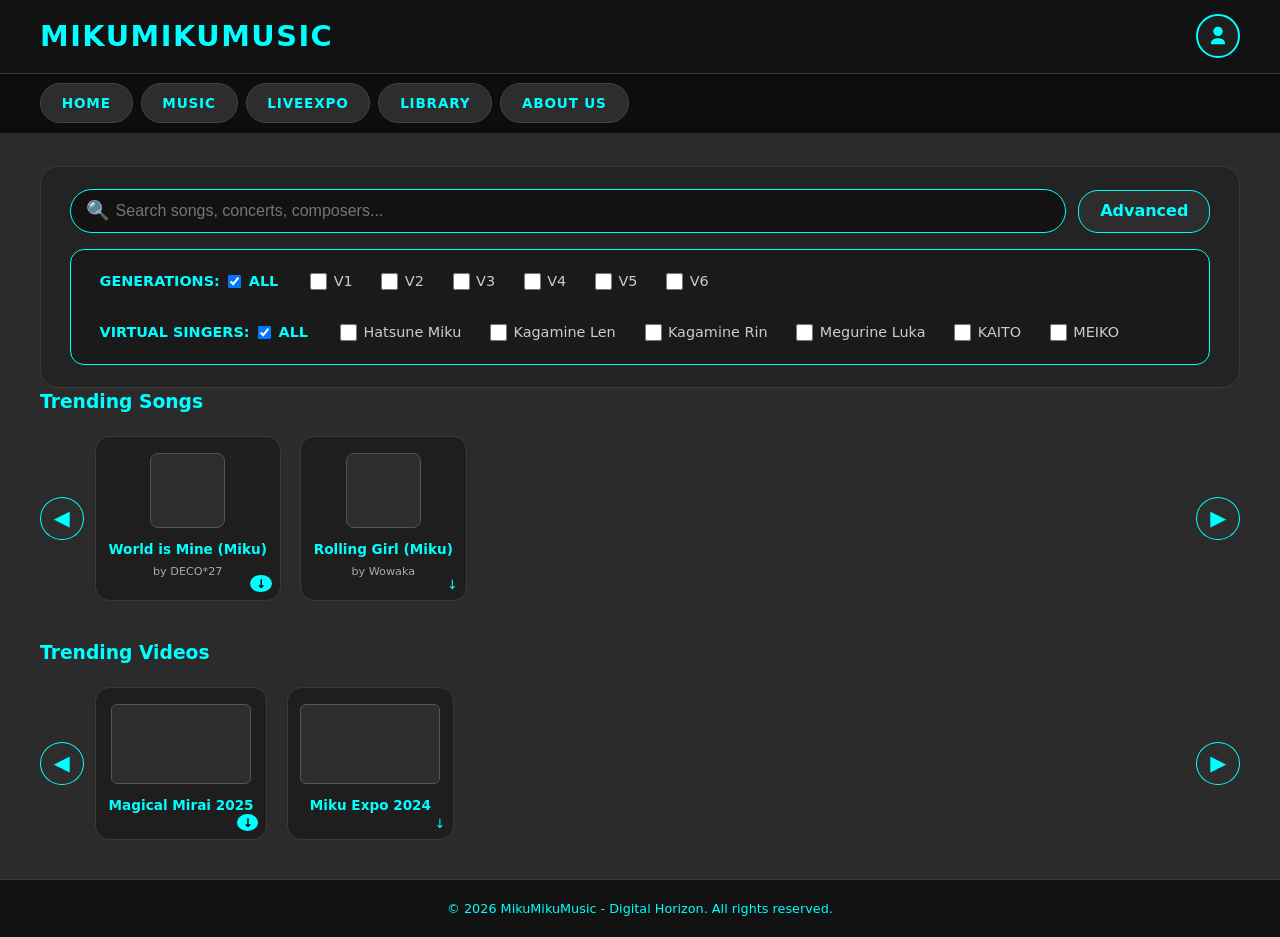
<file: ALLID_MASCARINA_FINALS/index.html>
<!DOCTYPE html>
<html lang="en">
<head>
  <meta charset="UTF-8">
  <meta name="viewport" content="width=device-width, initial-scale=1.0, user-scalable=yes">
  <title>MikuMikuMusic · Vocaloid digital archive</title>
  <link rel="stylesheet" href="styles.css">
</head>
<body>
<div class="website">
  <header class="header">
    <div class="logo-title"><h1>MikuMikuMusic</h1></div>
    <div class="profile-circle" id="profileCircle">
      <svg viewBox="0 0 24 24" width="24" height="24"><circle cx="12" cy="8" r="4" fill="#00ffff"/><path d="M12 14c-4 0-6 2-6 4v1h12v-1c0-2-2-4-6-4z" fill="#00ffff"/></svg>
      <div class="logged-in-dot" id="loggedInDot"></div>
      <div class="profile-dropdown" id="profileDropdown">
        <input type="text" placeholder="Username" id="usernameInput" value="MikuFan">
        <input type="password" placeholder="Password" id="passwordInput" value="••••••">
        <div class="auth-buttons" id="authButtons">
          <button id="loginBtn">Log In</button>
          <button id="signupBtn">Sign Up</button>
        </div>
        <button id="logoutBtn" class="logout-btn hidden">Log Out</button>
      </div>
    </div>
  </header>
  <div class="sub-header">
    <div class="nav-links">
      <div class="nav-item" data-view="home">Home</div>
      <div class="nav-item" data-view="music">Music</div>
      <div class="nav-item" data-view="liveexpo">LiveExpo</div>
      <div class="nav-item" data-view="library">Library</div>
      <div class="nav-item" data-view="about">About Us</div>
    </div>
  </div>

  <div class="main-content" id="mainContent">
    <!-- HOME VIEW -->
    <div id="homeView">
      <div class="search-section">
        <div class="search-bar">
          <span class="search-icon">&#128269;</span>
          <input type="text" placeholder="Search songs, concerts, composers...">
          <span class="advanced-toggle" id="advSearchToggle">Advanced</span>
        </div>
        <div class="advanced-panel" id="advancedPanel">
          <div class="adv-row">
            <div class="adv-label">Generations: <input type="checkbox" id="genAll" checked> All</div>
            <div class="adv-checkboxes" id="genCheckboxes">
              <label class="checkbox-row"><input type="checkbox" class="gen-cb" value="V1"> V1</label>
              <label class="checkbox-row"><input type="checkbox" class="gen-cb" value="V2"> V2</label>
              <label class="checkbox-row"><input type="checkbox" class="gen-cb" value="V3"> V3</label>
              <label class="checkbox-row"><input type="checkbox" class="gen-cb" value="V4"> V4</label>
              <label class="checkbox-row"><input type="checkbox" class="gen-cb" value="V5"> V5</label>
              <label class="checkbox-row"><input type="checkbox" class="gen-cb" value="V6"> V6</label>
            </div>
          </div>
          <div class="adv-row">
            <div class="adv-label">Virtual Singers: <input type="checkbox" id="singAll" checked> All</div>
            <div class="adv-checkboxes" id="singCheckboxes">
              <label class="checkbox-row"><input type="checkbox" class="sing-cb" value="Miku"> Hatsune Miku</label>
              <label class="checkbox-row"><input type="checkbox" class="sing-cb" value="Len"> Kagamine Len</label>
              <label class="checkbox-row"><input type="checkbox" class="sing-cb" value="Rin"> Kagamine Rin</label>
              <label class="checkbox-row"><input type="checkbox" class="sing-cb" value="Luka"> Megurine Luka</label>
              <label class="checkbox-row"><input type="checkbox" class="sing-cb" value="KAITO"> KAITO</label>
              <label class="checkbox-row"><input type="checkbox" class="sing-cb" value="MEIKO"> MEIKO</label>
            </div>
          </div>
        </div>
      </div>
      <div class="home-sections">
        <div class="trending-block">
          <h3>Trending Songs</h3>
          <div class="carousel-row"><span class="arrow-btn">&#9664;</span><div class="carousel-track">
            <div class="card"><div class="song-square"></div><div class="title">World is Mine (Miku)</div><div class="subtitle">by DECO*27</div><div class="download-icon"><span class="circle-download">&#8595;</span></div></div>
            <div class="card"><div class="song-square"></div><div class="title">Rolling Girl (Miku)</div><div class="subtitle">by Wowaka</div><div class="download-icon">&#8595;</div></div>
          </div><span class="arrow-btn">&#9654;</span></div>
        </div>
        <div class="trending-block">
          <h3>Trending Videos</h3>
          <div class="carousel-row"><span class="arrow-btn">&#9664;</span><div class="carousel-track">
            <div class="card"><div class="video-rect"></div><div class="title">Magical Mirai 2025</div><div class="download-icon"><span class="circle-download">&#8595;</span></div></div>
            <div class="card"><div class="video-rect"></div><div class="title">Miku Expo 2024</div><div class="download-icon">&#8595;</div></div>
          </div><span class="arrow-btn">&#9654;</span></div>
        </div>
      </div>
    </div>

    <!-- MUSIC VIEW -->
    <div id="musicView" class="hidden">
      <h2 style="color:#00ffff;">Music</h2>
      <div><div class="section-header"><h4 style="color:#00ffff;">Songs</h4></div>
        <div class="carousel-row"><span class="arrow-btn">&#9664;</span><div class="carousel-track">
          <div class="card"><div class="song-square"></div><div class="title">Teo (Miku)</div><div class="subtitle">by Omoi</div><div class="download-icon"><span class="circle-download">&#8595;</span></div></div>
          <div class="card"><div class="song-square"></div><div class="title">Ghost Rule (Miku)</div><div class="subtitle">by DECO*27</div><div class="download-icon">&#8595;</div></div>
        </div><span class="arrow-btn">&#9654;</span></div>
      </div>
      <div><div class="section-header"><h4 style="color:#00ffff;">Artists</h4></div>
        <div class="carousel-row"><span class="arrow-btn">&#9664;</span><div class="carousel-track">
          <div class="card"><div class="artist-circle"></div><div class="title">DECO*27</div></div>
          <div class="card"><div class="artist-circle"></div><div class="title">Wowaka</div></div>
        </div><span class="arrow-btn">&#9654;</span></div>
      </div>
      <div><div class="section-header"><h4 style="color:#00ffff;">Albums</h4></div>
        <div class="carousel-row"><span class="arrow-btn">&#9664;</span><div class="carousel-track">
          <div class="card"><div class="album-square"></div><div class="title">Miku Symphony</div></div>
        </div><span class="arrow-btn">&#9654;</span></div>
      </div>
    </div>

    <!-- LIVEEXPO VIEW -->
    <div id="liveexpoView" class="hidden">
      <h2 style="color:#00ffff;">LiveExpo · Concert Archive</h2>
      <div class="liveexpo-layout">
        <div class="liveexpo-main">
          <div class="video-grid">
            <div class="card" style="width:210px;"><div class="video-rect" style="width:100%; height:100px;"></div><div class="title">Magical Mirai 2025</div><div class="subtitle">August 2025</div><div class="download-icon"><span class="circle-download">&#8595;</span></div></div>
            <div class="card" style="width:210px;"><div class="video-rect" style="width:100%; height:100px;"></div><div class="title">Miku Expo 2024</div><div class="subtitle">October 2024</div><div class="download-icon">&#8595;</div></div>
          </div>
        </div>
        <div class="date-scrollbar">
          <div style="font-weight:700; margin-bottom:0.8rem;">Dates</div>
          <div class="date-item">January 2026</div><div class="date-item">December 2025</div><div class="date-item">November 2025</div><div class="date-item">October 2025</div><div class="date-item">August 2025</div>
        </div>
      </div>
    </div>

    <!-- LIBRARY VIEW -->
    <div id="libraryView" class="hidden">
      <h2 style="color:#00ffff; margin-bottom:0.5rem;">Library</h2>
      <div id="libraryLoggedOut" class="login-message">You need to log in to access library</div>
      <div id="libraryLoggedIn" class="hidden">
        <div class="lib-switch">
          <span class="lib-btn active" id="btnSongs">Songs</span>
          <span class="lib-btn" id="btnVideos">Videos</span>
        </div>
        <div id="songsLibraryPanel">
          <div class="library-split">
            <div class="playlist-col">
              <div style="display:flex; align-items:center; margin-bottom:0.8rem;">
                <span style="color:#00ffff; font-weight:700;">Playlists</span>
                <select style="margin-left:auto; background:#2d2d2d; color:#00ffff; border:1px solid #00ffff; padding:0.3rem; border-radius:6px;">
                  <option>Recent</option>
                  <option>Album</option>
                  <option>Date</option>
                </select>
                <span class="plus-icon">+</span>
              </div>
              <div class="playlist-item"><div class="playlist-square"></div><span>Favourites</span><span style="margin-left:auto; font-size:0.7rem; opacity:0.8;"></span></div>
              <div class="playlist-item"><div class="playlist-square"></div><span>Miku Emotional</span></div>
              <div style="margin-top:1.8rem; color:#00ffff; font-weight:700;">Following Artists</div>
              <div class="composer-row"><div class="composer-circle"></div><span>Wowaka</span><span class="follow-btn">Following</span></div>
              <div class="composer-row"><div class="composer-circle"></div><span>DECO*27</span><span class="follow-btn">Following</span></div>
              <div class="composer-row"><div class="composer-circle"></div><span>CircusP</span><span class="follow-btn">Following</span></div>
            </div>
          </div>
        </div>
        <!-- FIXED VIDEOS LIBRARY PANEL (only this section changed) -->
        <div id="videosLibraryPanel" class="hidden">
          <div class="library-split">
            <div class="playlist-col">
              <div style="display:flex; align-items:center; margin-bottom:1rem;">
                <span style="color:#00ffff; font-weight:700;">Video Playlists</span>
                <span class="plus-icon" style="margin-left:auto;">+</span>
              </div>
              <div class="video-list-item">
                <div class="video-list-thumb"></div>
                <div class="video-list-info">
                  <div class="video-list-title">Concert highlights</div>
                  <div class="video-list-meta">12 videos</div>
                </div>
                <div class="video-list-dl"><span class="circle-download">&#8595;</span></div>
              </div>
              <div class="video-list-item">
                <div class="video-list-thumb"></div>
                <div class="video-list-info">
                  <div class="video-list-title">Miku Expo edits</div>
                  <div class="video-list-meta">3 videos</div>
                </div>
                <div class="video-list-dl">&#8595;</div>
              </div>
              <div class="video-list-item">
                <div class="video-list-thumb"></div>
                <div class="video-list-info">
                  <div class="video-list-title">Snow Miku clips</div>
                  <div class="video-list-meta">7 videos</div>
                </div>
                <div class="video-list-dl"><span class="circle-download">&#8595;</span></div>
              </div>
            </div>
          </div>
        </div>
      </div>
    </div>

    <!-- ABOUT VIEW -->
    <div id="aboutView" class="hidden">
      <h2 style="color:#00ffff;">About Us</h2>
      <div class="about-text">
Digital Horizon

Digital Horizon is the leading platform for Vocaloid music discovery and community building. We connect fans, artists, and composers in the vibrant world of virtual singers.

Founded in 2025, we've grown to become the premier destination for Vocaloid enthusiasts worldwide, hosting millions of songs, concerts, and creative works.

Our Mission
To preserve, celebrate, and advance the art of Vocaloid music by providing the most comprehensive archive and the best tools for discovery, creation, and community engagement.

Contact Us
Email: contact@digitalhorizon.com
Address: 123 Virtual Street, Tokyo, Japan
Phone: +81-3-1234-5678
      </div>
    </div>
  </div>
  <div class="footer-static">© 2026 MikuMikuMusic - Digital Horizon. All rights reserved.</div>
</div>

<script src="script.js"></script>
</body>
</html>
</file>
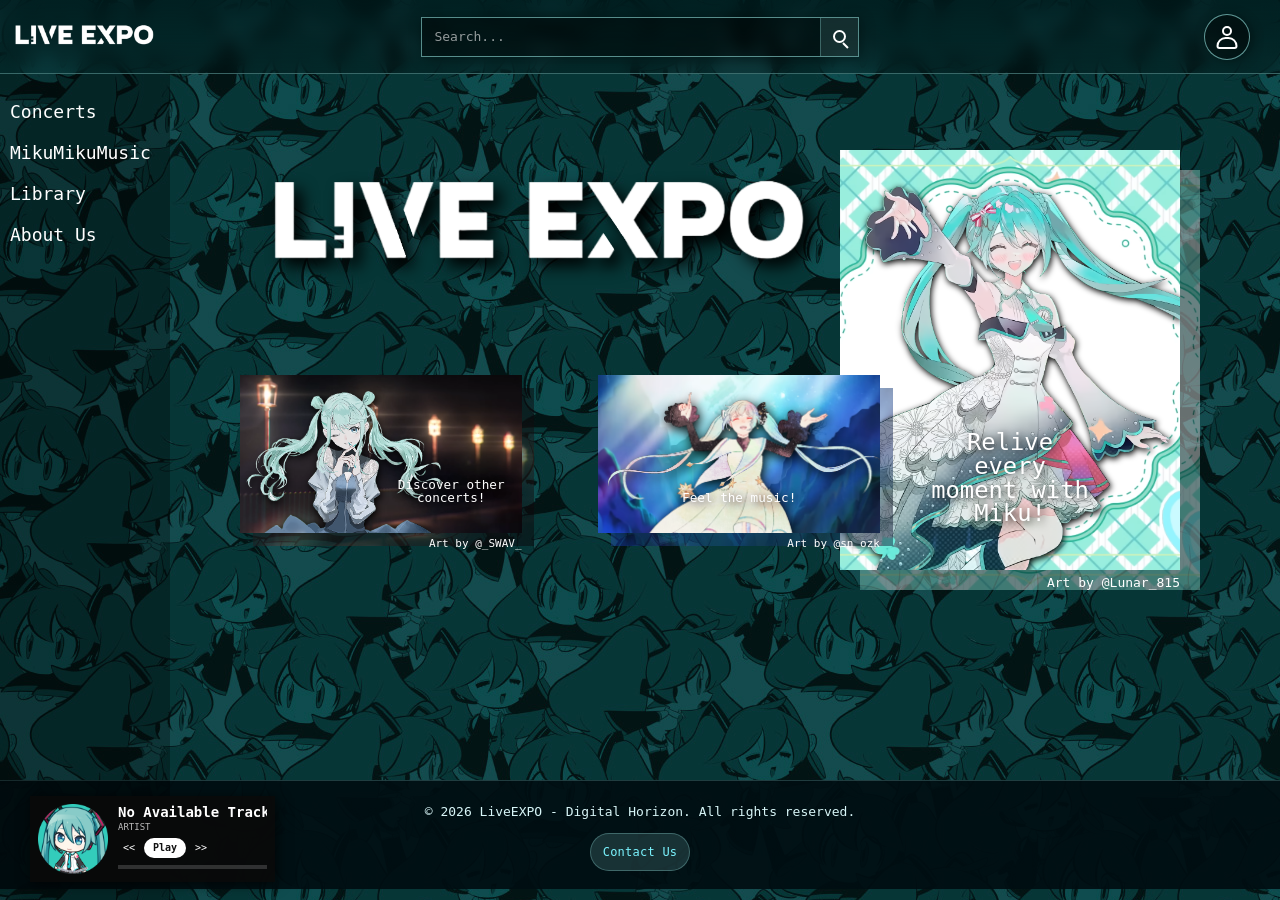
<file: WEBDEV111_FINALS/index.html>
<!DOCTYPE html>
<html>
<head>
	<meta charset="UTF-8">
	<meta name="viewport" content="width=device-width, initial-scale=1.0">
	<title> LIVE EXPO </title>
	<link rel="stylesheet" href="style.css">

</head>

<body style>
	<div class=sidebar>
		<ul class="sidebarlist">
			<li>
				<button type="button" onclick="openConcertsOverlay()">Concerts</button>
			</li>
			<li>
				<button type="button" onclick="openMikuOverlay()">MikuMikuMusic</button>
			</li>
			<li>
				<button type="button" onclick="openLibraryOverlay()">Library</button>
			</li>
			<li>
				<button type="button" onclick="openAboutOverlay()">About Us</button>
			</li>
			<li data-role-required="admin" hidden style="margin-top: 40px;">
				<button type="button" onclick="openAdminOverlay()">Admin Panel</button>
			</li>
			<li data-role-required="superadmin" hidden>
				<button type="button" onclick="openSuperAdminOverlay()">Super Admin Panel</button>
			</li>
		</ul>
	</div>

	<div class="miku-overlay" data-miku-overlay hidden>
		<div class="miku-panel" role="dialog" aria-modal="true" aria-labelledby="miku-overlay-title">
			<div class="miku-panel-header">
				<h2 id="miku-overlay-title">MikuMikuMusic!</h2>
				<button type="button" class="overlay-close" data-close-miku aria-label="Close MikuMikuMusic overlay">Close</button>
			</div>
			<div class="miku-content">
				<div class="auth-gate" data-auth-gate>
					<p>You need to be signed in to play songs.</p>
					<button type="button" onclick="document.querySelector('[data-profile-toggle]').click()">Sign In</button>
				</div>
				<div data-auth-content hidden>
				<div class="miku-music-row">
					<div class="miku-row-left">
						<div class="miku-row-title">Songs</div>
						<button type="button" class="miku-arrow" data-carousel="songs" data-direction="prev" aria-label="Previous songs">‹</button>
					</div>
					<div class="miku-card-list carousel" data-carousel="songs">
						<div class="miku-card" data-track-index="0">
							<div class="miku-card-cover teo-cover"></div>
							<div class="miku-card-title">Tabun (ft. Hatsune Miku)</div>
							<div class="miku-card-subtitle">by Ayase / YOASOBI</div>
						</div>
						<div class="miku-card" data-track-index="1">
							<div class="miku-card-cover ghost-rule-cover"></div>
							<div class="miku-card-title">Ghost Rule (ft. Hatsune Miku)</div>
							<div class="miku-card-subtitle">by DECO*27</div>
						</div>
						<div class="miku-card" data-track-index="2">
							<div class="miku-card-cover igaku-cover"></div>
							<div class="miku-card-title">Igaku (ft. Kasane Teto)</div>
							<div class="miku-card-subtitle">by Haraguchi Sasuke</div>
						</div>
						<div class="miku-card" data-track-index="3">
							<div class="miku-card-cover meltdown-cover"></div>
							<div class="miku-card-title">Roshin Yuukai (ft. Kagamine Rin)</div>
							<div class="miku-card-subtitle">by iroha(sasaki)</div>
						</div>
						<div class="miku-card" data-track-index="4">
							<div class="miku-card-cover king-cover"></div>
							<div class="miku-card-title">KING (ft. GUMI)</div>
							<div class="miku-card-subtitle">by Kanaria</div>
						</div>
						<div class="miku-card" data-track-index="5">
							<div class="miku-card-cover rolling-girl-cover"></div>
							<div class="miku-card-title">Rolling Girl (ft. Hatsune Miku)</div>
							<div class="miku-card-subtitle">by wowaka</div>
						</div>
					</div>
					<button type="button" class="miku-arrow" data-carousel="songs" data-direction="next" aria-label="Next songs">›</button>
				</div>
				<div class="miku-music-row">
					<div class="miku-row-left">
						<div class="miku-row-title">Artists</div>
						<button type="button" class="miku-arrow" data-carousel="artists" data-direction="prev" aria-label="Previous artists">‹</button>
					</div>
					<div class="miku-card-list miku-card-list-small carousel" data-carousel="artists">
						<div class="miku-card artist-card">
							<div class="miku-artist-circle deco27"></div>
							<div class="miku-card-title">DECO*27</div>
						</div>
						<div class="miku-card artist-card">
							<div class="miku-artist-circle wowaka"></div>
							<div class="miku-card-title">Wowaka</div>
						</div>
					</div>
					<button type="button" class="miku-arrow" data-carousel="artists" data-direction="next" aria-label="Next artists">›</button>
				</div>
				<div class="miku-music-row">
					<div class="miku-row-left">
						<div class="miku-row-title">Albums</div>
						<button type="button" class="miku-arrow" data-carousel="albums" data-direction="prev" aria-label="Previous albums">‹</button>
					</div>
					<div class="miku-card-list carousel" data-carousel="albums">
						<div class="miku-card album-card">
							<div class="miku-card-cover"></div>
							<div class="miku-card-title">Miku Symphony</div>
						</div>
					</div>
					<button type="button" class="miku-arrow" data-carousel="albums" data-direction="next" aria-label="Next albums">›</button>
				</div>
			</div>
			</div>
		</div>
	</div>

	<div class="miku-overlay" data-about-overlay hidden>
		<div class="miku-panel" role="dialog" aria-modal="true" aria-labelledby="about-overlay-title">
			<div class="miku-panel-header">
				<h2 id="about-overlay-title">About Us</h2>
				<button type="button" class="overlay-close" data-close-about aria-label="Close About Us overlay">Close</button>
			</div>
			<div class="miku-content">
				<h3>Digital Horizon</h3>
				<p>Digital Horizon is the leading platform for Vocaloid music discovery and community building. We connect fans, artists, and composers in the vibrant world of virtual singers.</p>
				<p>Founded in 2025, we've grown to become the premier destination for Vocaloid enthusiasts worldwide, hosting millions of songs, concerts, and creative works.</p>

				<h4>Our Mission</h4>
				<p>To preserve, celebrate, and advance the art of Vocaloid music by providing the most comprehensive archive and the best tools for discovery, creation, and community engagement.</p>

				<h4>Contact Us</h4>
				<p>Email: <a href="mailto:contact@digitalhorizon.com">contact@digitalhorizon.com</a></p>
				<p>Address: 123 Virtual Street, Tokyo, Japan</p>
				<p>Phone: +81-3-1234-5678</p>
			</div>
		</div>
	</div>

	<div class="miku-overlay" data-library-overlay hidden>
		<div class="miku-panel" role="dialog" aria-modal="true" aria-labelledby="library-overlay-title">
			<div class="miku-panel-header">
				<h2 id="library-overlay-title">Library</h2>
				<button type="button" class="overlay-close" data-close-library aria-label="Close Library overlay">Close</button>
			</div>
			<div class="miku-content">
				<div class="auth-gate" data-auth-gate>
					<p>You need to be signed in to see your library.</p>
					<button type="button" onclick="document.querySelector('[data-profile-toggle]').click()">Sign In</button>
				</div>
				<div data-auth-content hidden>
				<div class="miku-music-row">
					<div class="miku-row-left">
						<div class="miku-row-title">Song Playlists</div>
						<button type="button" class="miku-arrow" data-carousel="song-playlists" data-direction="prev" aria-label="Previous song playlists">‹</button>
					</div>
					<div class="miku-card-list carousel" data-carousel="song-playlists">
						<div class="miku-card"><div class="miku-card-cover" style="background:#2c2c2c;"></div><div class="miku-card-title">My Favorites</div><div class="miku-card-subtitle">Public</div></div>
					</div>
					<button type="button" class="miku-arrow" data-carousel="song-playlists" data-direction="next" aria-label="Next song playlists">›</button>
				</div>
				<div class="miku-music-row">
					<div class="miku-row-left">
						<div class="miku-row-title">Video Playlists</div>
						<button type="button" class="miku-arrow" data-carousel="video-playlists" data-direction="prev" aria-label="Previous video playlists">‹</button>
					</div>
					<div class="miku-card-list carousel" data-carousel="video-playlists">
						<div class="miku-card"><div class="miku-card-cover" style="background:#2c2c2c;"></div><div class="miku-card-title">Concert Clips</div><div class="miku-card-subtitle">Private</div></div>
					</div>
					<button type="button" class="miku-arrow" data-carousel="video-playlists" data-direction="next" aria-label="Next video playlists">›</button>
				</div>
				<div class="miku-music-row">
					<div class="miku-row-left">
						<div class="miku-row-title">Following Artists</div>
						<button type="button" class="miku-arrow" data-carousel="following-artists" data-direction="prev" aria-label="Previous artists">‹</button>
					</div>
					<div class="miku-card-list miku-card-list-small carousel" data-carousel="following-artists">
						<div class="miku-card artist-card"><div class="miku-artist-circle deco27"></div><div class="miku-card-title">DECO*27</div></div>
					</div>
					<button type="button" class="miku-arrow" data-carousel="following-artists" data-direction="next" aria-label="Next artists">›</button>
				</div>
			</div>
		</div>
		</div>
	</div>

	<div class="miku-overlay" data-concerts-overlay hidden>
		<div class="miku-panel" role="dialog" aria-modal="true" aria-labelledby="concerts-overlay-title">
			<div class="miku-panel-header">
				<h2 id="concerts-overlay-title">Concerts</h2>
				<button type="button" class="overlay-close" data-close-concerts aria-label="Close Concerts overlay">Close</button>
			</div>
			<div class="miku-content">
				<div class="auth-gate" data-auth-gate>
					<p>You need to be signed in to view concerts.</p>
					<button type="button" onclick="document.querySelector('[data-profile-toggle]').click()">Sign In</button>
				</div>
				<div data-auth-content hidden>
				<div class="miku-music-row">
					<div class="miku-row-left">
						<div class="miku-row-title">Recent Concerts</div>
						<button type="button" class="miku-arrow" data-carousel="recent-concerts" data-direction="prev" aria-label="Previous">‹</button>
					</div>
					<div class="miku-card-list carousel" data-carousel="recent-concerts">
						<div class="miku-card" onclick="playVideo('placeholder2.mp4')"><div class="miku-card-cover" style="background-image: url('placeholder_image2.png'); background-size: cover; background-position: center;"></div><div class="miku-card-title">Magical Mirai 2025</div><div class="miku-card-subtitle">Tokyo, Japan</div></div>
					</div>
					<button type="button" class="miku-arrow" data-carousel="recent-concerts" data-direction="next" aria-label="Next">›</button>
				</div>
				<div class="miku-music-row">
					<div class="miku-row-left">
						<div class="miku-row-title">World Tours</div>
						<button type="button" class="miku-arrow" data-carousel="world-tours" data-direction="prev" aria-label="Previous">‹</button>
					</div>
					<div class="miku-card-list carousel" data-carousel="world-tours">
						<div class="miku-card" onclick="playVideo('placeholder.mp4')"><div class="miku-card-cover" style="background-image: url('placeholder_image.png'); background-size: cover; background-position: center;"></div><div class="miku-card-title">Miku Expo 2024</div><div class="miku-card-subtitle">North America</div></div>
					</div>
					<button type="button" class="miku-arrow" data-carousel="world-tours" data-direction="next" aria-label="Next">›</button>
				</div>
				<div class="miku-music-row">
					<div class="miku-row-left">
						<div class="miku-row-title">Archive</div>
						<button type="button" class="miku-arrow" data-carousel="archive-concerts" data-direction="prev" aria-label="Previous">‹</button>
					</div>
					<div class="miku-card-list carousel" data-carousel="archive-concerts">
						<div class="miku-card" onclick="playVideo('placeholder.mp4')"><div class="miku-card-cover" style="background-image: url('placeholderimage.png'); background-size: cover; background-position: center;"></div><div class="miku-card-title">Mikupa 2011</div><div class="miku-card-subtitle">Sapporo</div></div>
					</div>
					<button type="button" class="miku-arrow" data-carousel="archive-concerts" data-direction="next" aria-label="Next">›</button>
				</div>
			</div>
		</div>
		</div>
	</div>

	
	<div class="miku-overlay" data-admin-overlay data-role-required="admin" hidden>
		<div class="miku-panel" role="dialog" aria-modal="true" aria-labelledby="admin-overlay-title">
			<div class="miku-panel-header">
				<h2 id="admin-overlay-title">Content Management</h2>
				<button type="button" class="overlay-close" data-close-admin aria-label="Close Admin overlay">Close</button>
			</div>
			<div class="miku-content">
				<ul>
					<li>Manage Songs / Albums / Artists / Videos</li>
					<li>Manage Playlists / Featured Content</li>
				</ul>
			</div>
		</div>
	</div>

	
	<div class="miku-overlay" data-superadmin-overlay data-role-required="superadmin" hidden>
		<div class="miku-panel" role="dialog" aria-modal="true" aria-labelledby="superadmin-overlay-title">
			<div class="miku-panel-header">
				<h2 id="superadmin-overlay-title">System Administration</h2>
				<button type="button" class="overlay-close" data-close-superadmin aria-label="Close Super Admin overlay">Close</button>
			</div>
			<div class="miku-content">
				<ul>
					<li>Add/Remove Admins</li>
					<li>Roles & Permissions</li>
					<li>Platform Config / Analytics / Audit Logs</li>
				</ul>
			</div>
		</div>
	</div>

	<div class="miku-overlay" data-video-overlay hidden>
		<div class="miku-panel" role="dialog" aria-modal="true" aria-labelledby="video-overlay-title">
			<div class="miku-panel-header">
				<h2 id="video-overlay-title">Concert Video</h2>
				<button type="button" class="overlay-close" data-close-video aria-label="Close video overlay">Close</button>
			</div>
			<div class="miku-content">
				<div class="auth-gate" data-auth-gate>
					<p>You need to be signed in to watch concert videos.</p>
					<button type="button" onclick="document.querySelector('[data-profile-toggle]').click()">Sign In</button>
				</div>
				<div data-auth-content hidden>
				<video id="concert-video" controls style="width: 100%; border-radius: 8px; aspect-ratio: 16/9; background: #000;"></video>
				</div>
			</div>
		</div>
	</div>

	<nav class="topbar" aria-label="Main navigation">
		<a class="topbar-logo" aria-label="LIVE EXPO home">
			<img class=logo src='liveexpowhite.png' alt="LIVE EXPO">
		</a>

		<form class="search-bar" role="search">
			<input type="search" name="search" placeholder="Search..." aria-label="Search">
			<button type="submit" aria-label="Search"><span class="search-icon" aria-hidden="true"></span></button>
		</form>

		<div class="profile-menu" data-profile-menu>
			<button type="button" class="profile-button" aria-label="Open profile menu" aria-expanded="false" data-profile-toggle>
				<span class="profile-icon" aria-hidden="true"></span>
			</button>
			<div class="profile-dropdown" hidden data-profile-dropdown>
				<div data-logged-out>
					<form class="auth-form" data-signup-form>
						<p>Sign up</p>
						<input type="text" name="signup-username" placeholder="Username" aria-label="Sign up username" autocomplete="username">
						<input type="password" name="signup-password" placeholder="Password" aria-label="Sign up password" autocomplete="new-password">
						<button type="submit">Sign up</button>
						<p class="auth-switch">Have an account? <button type="button" data-show-login>Sign in.</button></p>
					</form>
					<form class="auth-form" hidden data-login-form>
						<p>Sign in</p>
						<input type="text" name="login-username" placeholder="Username" aria-label="Log in username" autocomplete="username">
						<input type="password" name="login-password" placeholder="Password" aria-label="Log in password" autocomplete="current-password">
						<button type="submit">Sign in</button>
						<p class="auth-switch">Don't have an account? <button type="button" data-show-signup>Sign up.</button></p>
					</form>
					<div class="auth-modes">
    <button type="button" class="mode-btn" data-user-mode>User Mode</button>
    <button type="button" class="mode-btn" data-admin-mode>Admin Mode</button>
    <button type="button" class="mode-btn" data-root-mode>Super Admin Mode</button>
</div>

				</div>
				<div hidden data-logged-in>
					<p>Signed in as: <span id="display-role">Guest</span></p>
					<button type="button" data-logout>Log out</button>
				</div>
			</div>
		</div>
	</nav>
	
	
	<div class="expo">
		<img src="liveexpowhite.png" alt="LIVE EXPO">
	</div>

	<div class="feature-rectangles">
		<a class="fp fp-rectangle vbs-feature-card" href="javascript:void(0)" onclick="openConcertsOverlay()">
			<div class="bgback2">
				<img src='vbsmikubg.png'>
			</div>
			<div class="frame2">
				<div class="bginner2"> <img src='vbsmikubg.png'>
				</div>
				<div class="fpmiku2"> <img src='vbsmiku.png'> </div>
				<div class="fp_title2">
					<p>Discover other concerts!</p>
					<p></p>
				</div>
			</div>
			<div class="fpartist2">Art by @_SWAV_</div>
		</a>

		<a class="fp fp-rectangle mmj-feature-card" href="javascript:void(0)" onclick="openMikuOverlay()">
			<div class="bgback3">
				<img src='mmj2bg.png'>
			</div>
			<div class="frame3">
				<div class="bginner3"> <img src='mmj2bg.png'>
				</div>
				<div class="fpmiku3"> <img src='mmjmiku3.png'> </div>
				<div class="fp_title3">
					<p>Feel the music!</p>
					<p></p>
				</div>
			</div>
			<div class="fpartist3">Art by @sn_ozk</div>
		</a>
	</div>

	<a class="fp" href="javascript:void(0)" onclick="playVideo('placeholder2.mp4')">
	
		<div class="bgback">
			<img src='mmj.png'>
		</div>
	
		
		<div class="frame">
         <div class="bginner"> <img src='mmj.png'>
        </div>
		  <div class="fpmiku"> <img src='mmjmiku2.png'> </div>
		  
		  <div class="fp_title">
                    <p>Relive every moment with Miku!</p>
                    <p></p>
            </div>
		</div>
                <div class="fpartist">Art by @Lunar_815</div>
    </a>

	<div class="audio-player" data-player>
		<img class="audio-cover" src="mikk.png" alt="">
		<div class="audio-meta">
			<p class="audio-title"><span class="audio-title-text">No Available Tracks</span></p>
			<p class="audio-album">Artist</p>
			<div class="audio-controls">
				<button type="button" class="audio-button" aria-label="Previous track" data-prev>&lt;&lt;</button>
				<button type="button" class="audio-button audio-toggle" aria-label="Play track" data-toggle>Play</button>
				<button type="button" class="audio-button" aria-label="Next track" data-next>&gt;&gt;</button>
			</div>
			<div class="audio-progress" role="slider" aria-label="Song progress" aria-valuemin="0" aria-valuemax="100" aria-valuenow="0" data-seek>
				<div class="audio-progress-fill" data-progress></div>
			</div>
		</div>
		<audio data-audio=""></audio>
	</div>

	<footer class="site-footer">
		<p>© 2026 LiveEXPO - Digital Horizon. All rights reserved.</p>
		<small><a class="footer-button" href="mailto:contact@liveexpo.com">Contact Us</a></small>
	</footer>

	<script src="java.js"></script>
	
</body>
</html>
</file>
<file: ALLID_MASCARINA_FINALS/styles.css>
* {
      margin: 0;
      padding: 0;
      box-sizing: border-box;
    }
    body {
      background-color: #1a1a1a;
      font-family: 'Segoe UI', 'Inter', system-ui, -apple-system, sans-serif;
      color: #e0e0e0;
      line-height: 1.5;
      width: 100%;
      min-height: 100vh;
      display: flex;
      justify-content: center;
      align-items: flex-start;
    }
    .website {
      width: 100%;
      max-width: 1440px;
      background-color: #2b2b2b;
      box-shadow: 0 0 40px rgba(0,0,0,0.8);
      display: flex;
      flex-direction: column;
      min-height: 100vh;
    }
    .header {
      width: 100%;
      background-color: #121212;
      padding: 0.9rem 2.5rem;
      display: flex;
      align-items: center;
      justify-content: space-between;
      border-bottom: 1px solid #3a3a3a;
      flex-wrap: wrap;
      gap: 1rem;
    }
    .logo-title h1 {
      font-size: 1.8rem;
      font-weight: 700;
      letter-spacing: 1.5px;
      color: #00ffff;
      text-transform: uppercase;
    }
    .profile-circle {
      width: 44px;
      height: 44px;
      border-radius: 50%;
      background: #1e1e1e;
      border: 2px solid #00ffff;
      display: flex;
      align-items: center;
      justify-content: center;
      cursor: pointer;
      position: relative;
      overflow: visible;
      flex-shrink: 0;
      user-select: none;
    }
    .profile-circle svg {
      width: 28px;
      height: 28px;
      fill: #00ffff;
      pointer-events: none;
    }
    .logged-in-dot {
      position: absolute;
      bottom: 2px;
      right: 2px;
      width: 12px;
      height: 12px;
      background: #00ff88;
      border-radius: 50%;
      border: 2px solid #121212;
      display: none;
    }
    .profile-circle.logged-in .logged-in-dot {
      display: block;
    }
    .profile-dropdown {
      display: none;
      position: absolute;
      top: 52px;
      right: 0;
      background: #1e1e1e;
      border: 2px solid #00ffff;
      border-radius: 14px;
      padding: 1.2rem;
      width: 240px;
      z-index: 30;
      color: #00ffff;
      flex-direction: column;
      gap: 0.8rem;
      box-shadow: 0 8px 20px rgba(0,0,0,0.8);
    }
    .profile-dropdown.open {
      display: flex;
    }
    .profile-dropdown input {
      background: #2d2d2d;
      border: 1px solid #00ffff;
      color: #00ffff;
      padding: 0.5rem;
      border-radius: 6px;
      font-size: 0.9rem;
      width: 100%;
    }
    .auth-buttons {
      display: flex;
      gap: 0.5rem;
    }
    .auth-buttons button {
      flex: 1;
      background: #00ffff;
      color: #000;
      font-weight: bold;
      border: none;
      padding: 0.5rem;
      border-radius: 6px;
      cursor: pointer;
      font-size: 0.85rem;
      transition: 0.2s;
    }
    .auth-buttons button:hover {
      background: #00dddd;
    }
    .logout-btn {
      width: 100%;
      background: #444;
      color: #00ffff;
      border: 1px solid #00ffff;
      font-weight: bold;
      padding: 0.5rem;
      border-radius: 6px;
      cursor: pointer;
      font-size: 0.85rem;
      transition: 0.2s;
    }
    .logout-btn:hover {
      background: #555;
    }
    .sub-header {
      width: 100%;
      background-color: #0d0d0d;
      padding: 0.6rem 2.5rem;
      display: flex;
      align-items: center;
      border-bottom: 1px solid #2a2a2a;
    }
    .nav-links {
      display: flex;
      gap: 0.5rem;
      align-items: center;
      flex-wrap: wrap;
    }
    .nav-item {
      background-color: #2d2d2d;
      padding: 0.55rem 1.3rem;
      border-radius: 20px;
      color: #00ffff;
      font-weight: 600;
      font-size: 0.85rem;
      text-transform: uppercase;
      letter-spacing: 0.8px;
      border: 1px solid #444;
      cursor: pointer;
      transition: all 0.2s;
    }
    .nav-item:hover {
      background-color: #3a3a3a;
      border-color: #00ffff;
    }
    .main-content {
      padding: 2rem 2.5rem 2rem;
      display: flex;
      flex-direction: column;
      gap: 2.2rem;
      flex: 1;
    }
    .search-section {
      background: #232323;
      padding: 1.4rem 1.8rem;
      border-radius: 18px;
      border: 1px solid #3a3a3a;
    }
    .search-bar {
      display: flex;
      gap: 0.8rem;
      align-items: center;
      margin-bottom: 1rem;
      position: relative;
    }
    .search-icon {
      position: absolute;
      left: 1rem;
      top: 50%;
      transform: translateY(-50%);
      color: #00ffff;
      font-size: 1.2rem;
      pointer-events: none;
    }
    .search-bar input {
      flex: 1;
      background: #121212;
      border: 1px solid #00ffff;
      padding: 0.75rem 1.2rem 0.75rem 2.8rem;
      border-radius: 30px;
      color: #00ffff;
      font-size: 1rem;
    }
    .advanced-toggle {
      background: #2d2d2d;
      border: 1px solid #00ffff;
      color: #00ffff;
      padding: 0.55rem 1.3rem;
      border-radius: 20px;
      font-weight: 600;
      cursor: pointer;
    }
    .advanced-panel {
      margin-top: 0.8rem;
      background: #1a1a1a;
      border-radius: 14px;
      padding: 1.3rem 1.8rem;
      border: 1px solid #00ffff;
      display: flex;
      flex-direction: column;
      gap: 1.8rem;
    }
    .adv-row {
      display: flex;
      align-items: flex-start;
      gap: 2rem;
      flex-wrap: wrap;
    }
    .adv-label {
      color: #00ffff;
      font-weight: 700;
      font-size: 0.9rem;
      text-transform: uppercase;
      white-space: nowrap;
      display: flex;
      align-items: center;
      gap: 0.5rem;
      min-width: 140px;
    }
    .adv-checkboxes {
      display: flex;
      flex-wrap: wrap;
      gap: 0.8rem 1.8rem;
      align-items: center;
    }
    .checkbox-row {
      display: flex;
      align-items: center;
      gap: 0.4rem;
      color: #cccccc;
      font-size: 0.9rem;
    }
    .checkbox-row input[type="checkbox"] {
      accent-color: #00ffff;
      width: 17px;
      height: 17px;
      cursor: pointer;
    }
    .home-sections {
      display: flex;
      flex-direction: column;
      gap: 2rem;
    }
    .trending-block h3 {
      color: #00ffff;
      margin-bottom: 0.8rem;
      font-weight: 600;
    }
    .carousel-row {
      display: flex;
      align-items: center;
      gap: 0.5rem;
    }
    .carousel-track {
      display: flex;
      gap: 1.2rem;
      overflow-x: auto;
      padding: 0.4rem 0.2rem;
      flex: 1;
      scrollbar-width: thin;
      scrollbar-color: #00ffff #2d2d2d;
    }
    .carousel-track::-webkit-scrollbar {
      height: 5px;
    }
    .carousel-track::-webkit-scrollbar-thumb {
      background: #00ffff;
      border-radius: 10px;
    }
    .card {
      min-width: 160px;
      background: #1e1e1e;
      border-radius: 14px;
      padding: 1rem 0.8rem 1.2rem;
      border: 1px solid #3a3a3a;
      text-align: center;
      color: #00ffff;
      position: relative;
      transition: 0.2s;
    }
    .card:hover {
      border-color: #00ffff;
      background: #252525;
    }
    .song-square, .artist-circle, .album-square, .video-rect {
      background: #2d2d2d;
      margin: 0 auto 0.7rem;
      border: 1px solid #555;
    }
    .song-square { width: 75px; height: 75px; border-radius: 8px; }
    .album-square { width: 75px; height: 75px; border-radius: 8px; }
    .artist-circle { width: 75px; height: 75px; border-radius: 50%; border: 2px solid #00ffff; }
    .video-rect { width: 140px; height: 80px; border-radius: 6px; }
    .title {
      font-weight: 600;
      font-size: 0.85rem;
      white-space: nowrap;
      overflow: hidden;
      text-overflow: ellipsis;
      margin-bottom: 0.3rem;
    }
    .subtitle {
      font-size: 0.7rem;
      color: #aaaaaa;
    }
    .download-icon {
      position: absolute;
      bottom: 8px;
      right: 8px;
      font-size: 0.8rem;
      color: #00ffff;
      line-height: 1;
    }
    .circle-download {
      background: #00ffff;
      color: #000;
      border-radius: 50%;
      padding: 0.15rem 0.35rem;
      font-weight: bold;
      display: inline-block;
      font-size: 0.75rem;
    }
    .arrow-btn {
      background: #2d2d2d;
      border: 1px solid #00ffff;
      color: #00ffff;
      font-size: 1.3rem;
      padding: 0.3rem 0.8rem;
      border-radius: 50%;
      cursor: pointer;
      font-weight: bold;
      transition: 0.2s;
    }
    .arrow-btn:hover { background: #00ffff; color: #000; }
    .section-header {
      display: flex;
      align-items: baseline;
      justify-content: space-between;
      margin: 1.2rem 0 0.6rem;
    }
    .liveexpo-layout { display: flex; gap: 1.5rem; }
    .liveexpo-main { flex: 1; }
    .date-scrollbar {
      width: 180px;
      background: #1e1e1e;
      border-left: 2px solid #00ffff;
      padding: 1.2rem 0.8rem;
      position: sticky;
      top: 20px;
      align-self: flex-start;
      border-radius: 14px;
      color: #00ffff;
      height: fit-content;
    }
    .date-item {
      padding: 0.5rem 0.4rem;
      border-bottom: 1px solid #2d2d2d;
      font-size: 0.85rem;
      cursor: pointer;
    }
    .date-item:hover { color: #fff; background: #2d2d2d; border-radius: 6px; }
    .video-grid { display: flex; flex-wrap: wrap; gap: 1.2rem; }
    .lib-switch { display: flex; gap: 1rem; margin-bottom: 1.5rem; }
    .lib-btn {
      background: #2d2d2d;
      border: 1px solid #00ffff;
      color: #00ffff;
      padding: 0.6rem 2.2rem;
      border-radius: 25px;
      font-weight: 700;
      cursor: pointer;
    }
    .lib-btn.active { background: #00ffff; color: #000; }
    .library-split { display: flex; gap: 2rem; margin-top: 0.3rem; }
    .playlist-col {
      flex: 1;
      background: #1e1e1e;
      border-radius: 16px;
      padding: 1.3rem;
      border: 1px solid #333;
    }
    .playlist-item {
      display: flex;
      align-items: center;
      gap: 0.7rem;
      background: #252525;
      padding: 0.6rem 0.8rem;
      border-radius: 10px;
      margin-bottom: 0.5rem;
    }
    .playlist-square {
      width: 32px;
      height: 32px;
      background: #2d2d2d;
      border: 1px solid #00ffff;
      border-radius: 4px;
      flex-shrink: 0;
    }
    .composer-row {
      display: flex;
      align-items: center;
      gap: 0.7rem;
      margin: 0.6rem 0;
      background: #252525;
      padding: 0.5rem 0.8rem;
      border-radius: 12px;
    }
    .composer-circle {
      width: 38px;
      height: 38px;
      border-radius: 50%;
      background: #2d2d2d;
      border: 2px solid #00ffff;
    }
    .follow-btn {
      margin-left: auto;
      background: #2d2d2d;
      border: 1px solid #00ffff;
      color: #00ffff;
      padding: 0.3rem 1rem;
      border-radius: 20px;
      font-size: 0.75rem;
      font-weight: 600;
    }
    .plus-icon {
      font-size: 1.6rem;
      background: #2d2d2d;
      border-radius: 50%;
      width: 34px;
      height: 34px;
      display: flex;
      align-items: center;
      justify-content: center;
      border: 1px solid #00ffff;
      color: #00ffff;
      cursor: pointer;
      margin-left: 0.5rem;
    }
    /* Video list items in library – neat YouTube-style */
    .video-list-item {
      display: flex;
      align-items: center;
      gap: 0.9rem;
      background: #252525;
      padding: 0.7rem 0.9rem;
      border-radius: 10px;
      margin-bottom: 0.6rem;
    }
    .video-list-thumb {
      width: 80px;
      height: 50px;
      background: #2d2d2d;
      border: 1px solid #555;
      border-radius: 4px;
      flex-shrink: 0;
    }
    .video-list-info {
      flex: 1;
      min-width: 0;
    }
    .video-list-title {
      font-weight: 600;
      color: #00ffff;
      font-size: 0.9rem;
    }
    .video-list-meta {
      font-size: 0.75rem;
      color: #aaaaaa;
    }
    .video-list-dl {
      margin-left: auto;
      font-size: 1rem;
      color: #00ffff;
    }
    .footer-static {
      margin-top: auto;
      text-align: center;
      padding: 1.2rem;
      color: #00ffff;
      border-top: 1px solid #3a3a3a;
      font-size: 0.8rem;
      background: #121212;
    }
    .hidden { display: none !important; }
    .login-message {
      color: #00ffff;
      background: #1e1e1e;
      padding: 2rem;
      text-align: center;
      border-radius: 14px;
    }
    .about-text {
      background: #1e1e1e;
      padding: 1.5rem;
      border-radius: 16px;
      color: #00ffff;
      border: 1px solid #333;
      white-space: pre-line;
      line-height: 1.6;
    }
</file>
<file: WEBDEV111_FINALS/style.css>
.sidebar {
    position: fixed;
    width: clamp(120px, 15vw, 170px);
    height: calc(100% - 74px);
    left: 0;
    top: 74px;
    bottom: 0;
    background: rgba(000, 000, 000, 0.3);
    z-index: 5;
}
.sidebarlist {
    margin-top: 20px;
	
}

ul {
	padding: 0;
    margin: 0;
}

.sidebarlist li {
    margin: 5px;
    text-align: left;
	font-family:monospace;
	font-size: clamp(13px, 1.6vw, 18px);
	opacity: 1;
}
.sidebarlist button {
	background: transparent;
	border: none;
	padding: 0;
	width: 100%;
	text-align: left;
	text-decoration: none;
	color: white;
	font-family: monospace;
	font-size: clamp(13px, 1.6vw, 18px);
	cursor: pointer;
	transition: font-size 0.3s ease-in-out, color 0.3s ease-in-out;
	margin-left: 5px;
}
.sidebarlist button:hover {
	font-size: clamp(14px, 1.8vw, 20px);
	color: #31e6f0;
}

.topbar {
	position: fixed;
	top: 0;
	left: 0;
	right: 0;
	z-index: 25;
	display: flex;
	align-items: center;
	justify-content: center;
	min-height: 74px;
	padding: 14px 30px;
	border-bottom: 1px solid rgba(134, 206, 203, 0.42);
	background: linear-gradient(180deg, rgba(0, 24, 26, 0.72), rgba(0, 16, 18, 0.34));
	backdrop-filter: blur(8px);
	box-sizing: border-box;
	font-family: monospace;
}

.topbar-logo {
	position: absolute;
	left: 14px;
	top: 50%;
	display: flex;
	align-items: center;
	transform: translateY(-50%);
}

.search-bar {
	display: grid;
	grid-template-columns: minmax(0, 1fr) 38px;
	align-items: center;
	height: 38px;
	width: min(34vw, 560px);
	min-width: 280px;
	border: 1px solid rgba(134, 206, 203, 0.65);
	background: rgba(0, 0, 0, 0.42);
	box-shadow: 2px 2px 12px rgba(0, 0, 0, 0.35);
}

.search-bar input {
	width: 100%;
	min-width: 0;
	height: 100%;
	padding: 0 12px;
	border: 0;
	outline: 0;
	background: transparent;
	color: white;
	font-family: monospace;
	font-size: 13px;
}

.search-bar input::placeholder {
	color: rgba(255, 255, 255, 0.58);
}

.search-bar button {
	position: relative;
	display: grid;
	place-items: center;
	width: 38px;
	height: 38px;
	border: 0;
	border-left: 1px solid rgba(134, 206, 203, 0.35);
	background: rgba(134, 206, 203, 0.14);
	cursor: pointer;
}

.search-bar button:hover {
	background: rgba(134, 206, 203, 0.28);
}

.search-icon {
	position: relative;
	width: 13px;
	height: 13px;
	border: 2px solid white;
	border-radius: 50%;
	box-sizing: border-box;
}

.search-icon::after {
	content: "";
	position: absolute;
	width: 7px;
	height: 2px;
	right: -6px;
	bottom: -3px;
	background: white;
	transform: rotate(45deg);
	transform-origin: left center;
}

.profile-menu {
	position: absolute;
	right: 30px;
	top: 50%;
	transform: translateY(-50%);
}

.profile-button {
	position: relative;
	display: grid;
	place-items: center;
	width: 46px;
	height: 46px;
	border: 1px solid rgba(134, 206, 203, 0.72);
	border-radius: 50%;
	background: rgba(0, 0, 0, 0.42);
	box-shadow: 2px 2px 12px rgba(0, 0, 0, 0.35);
	cursor: pointer;
}

.profile-button:hover {
	background: rgba(134, 206, 203, 0.18);
}

.profile-icon {
	position: relative;
	width: 24px;
	height: 24px;
}

.profile-icon::before,
.profile-icon::after {
	content: "";
	position: absolute;
	left: 50%;
	transform: translateX(-50%);
	border: 2px solid white;
	box-sizing: border-box;
}

.profile-icon::before {
	top: 1px;
	width: 10px;
	height: 10px;
	border-radius: 50%;
}

.profile-icon::after {
	bottom: 0;
	width: 21px;
	height: 12px;
	border-radius: 12px 12px 4px 4px;
}

.profile-dropdown {
	position: absolute;
	top: calc(100% + 10px);
	right: 0;
	min-width: 210px;
	padding: 8px;
	border: 1px solid rgba(134, 206, 203, 0.55);
	background: rgba(7, 14, 16, 0.94);
	box-shadow: 2px 2px 16px rgba(0, 0, 0, 0.55);
}

.profile-dropdown a,
.profile-dropdown button,
.profile-dropdown p {
	display: block;
	width: 100%;
	margin: 0;
	padding: 8px 10px;
	border: 0;
	background: transparent;
	box-sizing: border-box;
	color: white;
	font-family: monospace;
	font-size: 13px;
	line-height: 1.2;
	text-align: left;
	text-decoration: none;
}

.auth-form {
	padding: 4px 0 8px;
}

.auth-form p {
	padding-bottom: 5px;
	color: #86cecb;
	font-weight: 700;
	text-transform: uppercase;
}

.auth-form input {
	display: block;
	width: calc(100% - 20px);
	height: 30px;
	margin: 0 10px 6px;
	padding: 0 8px;
	border: 1px solid rgba(134, 206, 203, 0.36);
	outline: 0;
	background: rgba(255, 255, 255, 0.08);
	box-sizing: border-box;
	color: white;
	font-family: monospace;
	font-size: 12px;
}

.auth-form input::placeholder {
	color: rgba(255, 255, 255, 0.58);
}

.auth-form input:focus {
	border-color: #86cecb;
	background: rgba(134, 206, 203, 0.12);
}

.site-footer {
	padding: 18px 24px;
	margin-top: 180px;
	background: rgba(0, 14, 18, 0.92);
	border-top: 1px solid rgba(134, 206, 203, 0.24);
	color: #d8f6f8;
	font-family: monospace;
	font-size: 13px;
	text-align: center;
}

.site-footer p {
	margin: 0;
}

.site-footer small {
	display: block;
	margin-top: 8px;
	color: rgba(255, 255, 255, 0.72);
}

.footer-button {
	display: inline-flex;
	align-items: center;
	justify-content: center;
	padding: 6px 12px;
	border-radius: 999px;
	background: rgba(134, 206, 203, 0.18);
	color: #7bf4ff;
	text-decoration: none;
	font-size: 12px;
	letter-spacing: 0.02em;
	border: 1px solid rgba(134, 206, 203, 0.35);
}

.footer-button:hover {
	background: rgba(134, 206, 203, 0.28);
}

.miku-overlay {
	display: none;
	position: fixed;
	inset: 0;
	background: rgba(0, 6, 10, 0.82);
	backdrop-filter: blur(10px);
	z-index: 60;
	padding: clamp(12px, 2vw, 30px);
	overflow-y: auto;
	align-items: flex-start;
	justify-content: center;
}

.miku-overlay.active {
	display: flex;
}

.miku-panel {
	width: min(980px, 98vw);
	max-height: calc(100vh - 40px);
	background: rgba(2, 14, 20, 0.98);
	border: 1px solid rgba(134, 206, 203, 0.22);
	box-shadow: 0 24px 70px rgba(0, 0, 0, 0.45);
	border-radius: 22px;
	padding: 14px;
	color: #e8fbff;
	overflow-y: auto;
	scrollbar-color: rgba(134, 206, 203, 0.65) rgba(255, 255, 255, 0.08);
}

.miku-panel::-webkit-scrollbar {
	width: 10px;
}

.miku-panel::-webkit-scrollbar-track {
	background: rgba(255, 255, 255, 0.08);
	border-radius: 999px;
}

.miku-panel::-webkit-scrollbar-thumb {
	background: rgba(134, 206, 203, 0.65);
	border-radius: 999px;
}

.miku-panel-header {
	display: flex;
	justify-content: space-between;
	align-items: center;
	gap: 14px;
	flex-wrap: wrap;
}

.miku-panel h2 {
	margin: 0;
	font-family: monospace;
	font-size: clamp(24px, 2.5vw, 34px);
	color: #7bf4ff;
}

.overlay-close {
	border: 1px solid rgba(134, 206, 203, 0.45);
	background: transparent;
	color: #7bf4ff;
	padding: 10px 18px;
	border-radius: 999px;
	cursor: pointer;
	font-family: monospace;
}

.overlay-close:hover {
	background: rgba(134, 206, 203, 0.16);
}

.miku-content {
	display: grid;
	gap: 10px;
	margin-top: 14px;
	overflow-y: visible;
	padding-right: 0;
}

.miku-music-row {
	display: grid;
	grid-template-columns: auto minmax(0, 1fr) auto;
	align-items: center;
	gap: 10px;
	padding: 8px 0;
	border-bottom: 1px solid rgba(134, 206, 203, 0.16);
	min-width: 0;
}

.miku-row-left {
	display: flex;
	align-items: center;
	gap: 10px;
	white-space: nowrap;
}

.miku-row-title {
	font-family: monospace;
	font-size: 15px;
	font-weight: 700;
	color: #7bf4ff;
	text-transform: uppercase;
	letter-spacing: 0.08em;
	white-space: nowrap;
}

.miku-row-title {
	font-family: monospace;
	font-size: 15px;
	font-weight: 700;
	color: #7bf4ff;
	text-transform: uppercase;
	letter-spacing: 0.08em;
}

.miku-card-list {
	display: flex;
	align-items: flex-start;
	gap: 12px;
	flex-wrap: wrap;
	justify-content: flex-start;
	flex: 1 1 0;
	min-width: 0;
}

.miku-card-list.carousel {
	overflow-x: auto;
	scroll-snap-type: x mandatory;
	-webkit-overflow-scrolling: touch;
	flex-wrap: nowrap;
	padding-bottom: 6px;
	padding-left: 4px;
	padding-right: 4px;
	flex: 1 1 0;
	min-width: 0;
	max-width: 100%;
}

.miku-card-list.carousel::-webkit-scrollbar {
	display: none;
}

.miku-card-list.carousel[data-carousel="songs"] {
	overflow-x: visible;
	scroll-snap-type: none;
	flex-wrap: wrap;
}

.miku-arrow[data-carousel="songs"] {
	display: none;
}

.miku-card-list-small {
	justify-content: flex-start;
}

.miku-card[data-track-index] {
	cursor: pointer;
}

.miku-card[data-track-index]:hover {
	background: rgba(15, 30, 40, 0.98);
	border-color: rgba(124, 242, 255, 0.35);
}

.miku-row-left {
	display: flex;
	align-items: center;
	gap: 8px;
	flex-wrap: wrap;
}

.miku-card-list-small {
	justify-content: flex-start;
}

.miku-card {
	flex: 0 0 136px;
	background: rgba(7, 14, 20, 0.95);
	border: 1px solid rgba(134, 206, 203, 0.16);
	border-radius: 16px;
	padding: 8px;
	display: grid;
	gap: 6px;
	box-shadow: 0 10px 16px rgba(0, 0, 0, 0.22);
	cursor: pointer;
	transition: transform 0.2s ease, border-color 0.2s ease, background 0.2s ease;
	min-height: 185px;
}

.miku-card:hover {
	transform: translateY(-2px);
	border-color: rgba(134, 206, 203, 0.28);
	background: rgba(11, 22, 34, 0.98);
}

.miku-card-cover {
	aspect-ratio: 1 / 1;
	min-height: 62px;
	border-radius: 18px;
	background-image: url('rollinggirlcover.png');
	background-size: cover;
	background-position: center;
	background-repeat: no-repeat;
	border: 1px solid rgba(134, 206, 203, 0.12);
}

.miku-card-cover.rolling-girl-cover {
	background-image: url('rollinggirlcover.png');
	background-size: cover;
	background-position: center;
	background-repeat: no-repeat;
}

.miku-card-cover.teo-cover {
	background-image: url('tabun.png');
	background-size: cover;
	background-position: center;
	background-repeat: no-repeat;
}

.miku-card-cover.ghost-rule-cover {
	background-image: url('ghostrulecover.png');
	background-size: cover;
	background-position: center;
	background-repeat: no-repeat;
}

.miku-card-cover.igaku-cover {
	background-image: url('igakucover.png');
	background-size: cover;
	background-position: center;
	background-repeat: no-repeat;
}

.miku-card-cover.meltdown-cover {
	background-image: url('meltdowncover.png');
	background-size: cover;
	background-position: center;
	background-repeat: no-repeat;
}

.miku-card-cover.king-cover {
	background-image: url('kingcover.jpg');
	background-size: cover;
	background-position: center;
	background-repeat: no-repeat;
}

.artist-card {
	width: 128px;
	min-width: 128px;
	padding: 10px 8px;
	text-align: center;
}

.miku-artist-circle {
	width: 100px;
	height: 100px;
	margin: 0 auto;
	border-radius: 50%;
	border: 1px solid rgba(134, 206, 203, 0.35);
	background: rgba(0, 0, 0, 0.2);
}
.miku-artist-circle.deco27 {
	background-image: url(pfpdeco.jpg);
    background-size: cover;
    background-position: center;
    background-repeat: no-repeat;
}
.miku-artist-circle.wowaka {
	background-image: url(pfpwowaka.png);
    background-size: cover;
    background-position: center;
    background-repeat: no-repeat;
}
.album-card {
	width: 128px;
	min-width: 128px;
}

.miku-card-title {
	font-family: monospace;
	font-size: 14px;
	font-weight: 700;
	color: #e8fbff;
}

.miku-card-subtitle {
	font-family: monospace;
	font-size: 12px;
	color: rgba(255, 255, 255, 0.6);
}

.miku-arrow {
	flex: 0 0 auto;
	width: 36px;
	height: 36px;
	border-radius: 50%;
	border: 1px solid rgba(134, 206, 203, 0.33);
	background: rgba(0, 0, 0, 0.36);
	color: #7bf4ff;
	font-size: 20px;
	cursor: pointer;
}

.miku-arrow:hover {
	background: rgba(134, 206, 203, 0.12);
}

@media (max-width: 920px) {
	.miku-music-row {
		flex-wrap: wrap;
		justify-content: center;
		gap: 8px;
	}

	.miku-card-list,
	.miku-card-list-small {
		flex-wrap: wrap;
		justify-content: center;
		order: 2;
		width: 100%;
	}

	.miku-arrow {
		order: 1;
		margin: 0 4px;
	}
}

.auth-switch {
	padding-top: 2px;
	color: rgba(255, 255, 255, 0.72);
	font-size: 11px;
	font-weight: 400;
	text-transform: none;
}

.auth-switch button {
	display: inline;
	width: auto;
	padding: 0;
	color: #86cecb;
	font-size: 11px;
	text-decoration: underline;
}

.auth-switch button:hover {
	background: transparent;
	color: white;
}

.profile-dropdown a:hover,
.profile-dropdown button:hover {
	background: rgba(134, 206, 203, 0.18);
	color: #86cecb;
	cursor: pointer;
}

body {
	background-image: url("mikubg.jpg");
    margin: 0;
	position: relative;
    color: #fff;
    z-index: 1;
	display: block;
	font-size: 13px;
    line-height: 2;
}
.logo {
	width: min(140px, calc(100% - 14px));
	height: auto;
	aspect-ratio: 140 / 75;
	margin: 0;
	position: relative;
	z-index: 1;
}
.logofp {
	display: block;
    margin-left: auto;
    margin-top: clamp(70px, 12vw, 150px);
	margin-right: clamp(24px, 8vw, 100px);
    position: relative;
	width: clamp(220px, 28vw, 340px);
	border: 0px solid white;
	text-decoration:none;
	overflow: visible;
	
}

.expo {
  position: absolute;
  left: 42%;
  top: -10%;
  transform: translateX(-50%);

  width: clamp(220px, 42vw, 600px);
  height: auto;
  aspect-ratio: 4 / 3;

  z-index: 10;
  pointer-events: none;
  filter: drop-shadow(8px 8px 8px rgba(0,0,0,1));
}
.expo img {
  max-width: 100%;
  max-height: 100%;
}

.fp {
	--fp-width: clamp(220px, 28vw, 340px);
	--fp-offset: clamp(10px, 1.6vw, 20px);
	--fp-miku-width: 100%;
	--fp-miku-bottom: 0%;
    display: block;
    margin-left: auto;
    margin-top: clamp(70px, 12vw, 150px);
	margin-right: clamp(24px, 8vw, 100px);
    padding-bottom: 30px;
    position: relative;
	width: var(--fp-width);
	border: 0px solid white;
	text-decoration:none;
	overflow: visible;
}

.feature-rectangles {
	position: absolute;
	left: clamp(240px, 14vw, 300px);
	top: clamp(220px, 25vh, 270px);
	z-index: 4;
	display: flex;
	align-items: flex-start;
	gap: clamp(54px, 6vw, 120px);
}

.feature-rectangles .fp {
	margin: 0;
}

.fp-rectangle {
	--fp-width: clamp(280px, 22vw, 410px);
	--fp-offset: clamp(8px, 1vw, 14px);
	--fp-miku-width: 58%;
	--fp-miku-bottom: -20%;
	--card-x: 0;
	--card-y: 0;
	width: var(--fp-width);
	transform: translate(var(--card-x), var(--card-y));
}

.vbs-feature-card {
	--card-x: 0;
	--card-y: 0;
	--vbs-miku-bottom: 7.75%;
	--vbs-miku-hover-y: -7px;
	
}

.mmj-feature-card {
	--card-x: 0;
	--card-y: 0;
	--mmj-miku-bottom: 18.65%;
	--mmj-miku-hover-y: -5px;
}

.fp-rectangle .bgback {
	aspect-ratio: 16 / 9;
}

.fp-rectangle .frame {
	aspect-ratio: 16 / 9;
}

.fp-rectangle .bgback2 {
	aspect-ratio: 16 / 9;
}

.fp-rectangle .frame2 {
	aspect-ratio: 16 / 9;
}

.fp-rectangle .bgback3 {
	aspect-ratio: 16 / 9;
}

.fp-rectangle .frame3 {
	aspect-ratio: 16 / 9;
}

.fp-rectangle .fpmiku {
	left: 74%;
}

.fp-rectangle .fpmiku2 {
	left: 43%;
	bottom: var(--vbs-miku-bottom);
	scale:1.2;
}

.fp-rectangle .fpmiku3 {
	left: 73%;
	bottom: var(--mmj-miku-bottom);
	scale:1.7;
}

.fp-rectangle .fp_title {
	left: 28%;
	bottom: 16px;
	width: 48%;
	font-size: clamp(0.78rem, calc(var(--fp-width) * 0.045), 1.05rem);
}

.fp-rectangle .fp_title2 {
	left: 75%;
	bottom: 16px;
	width: 48%;
	font-size: clamp(0.78rem, calc(var(--fp-width) * 0.045), 1.05rem);
}

.fp-rectangle .fp_title3 {
	left: 50%;
	bottom: 16px;
	width: 48%;
	font-size: clamp(0.78rem, calc(var(--fp-width) * 0.045), 1.05rem);
}

.fp-rectangle .fpartist {
	font-size: 11px;
}

.fp-rectangle .fpartist2 {
	font-size: 11px;
}

.fp-rectangle .fpartist3 {
	font-size: 11px;
}

.fp-rectangle:hover .fpmiku {
	transform: translateX(-50%) scale(1.06) translateY(-10px);
}

.fp-rectangle:hover .fpmiku2 {
	transform: translateX(-50%) scale(1.06) translateY(var(--vbs-miku-hover-y));
}

.fp-rectangle:hover .fpmiku3 {
	transform: translateX(-50%) scale(1.06) translateY(var(--mmj-miku-hover-y));
}

.bgback {
	position: absolute;
	top: var(--fp-offset);
	left: var(--fp-offset);
	z-index:0;
	width: 100%;
	height: auto;
	aspect-ratio: 17 / 21;
	opacity: 0.5;
	filter: brightness(80%);
}
.bgback img {
	width: 100%;
	height: 100%;
	object-fit:cover;
	display: block;
}

.bgback2 {
	position: absolute;
	top: var(--fp-offset);
	left: var(--fp-offset);
	z-index:0;
	width: 100%;
	height: auto;
	aspect-ratio: 17 / 21;
	opacity: 0.5;
	filter: brightness(80%);
}
.bgback2 img {
	width: 100%;
	height: 100%;
	object-fit:cover;
	display: block;
}

.bgback3 {
	position: absolute;
	top: var(--fp-offset);
	left: var(--fp-offset);
	z-index:0;
	width: 100%;
	height: auto;
	aspect-ratio: 17 / 21;
	opacity: 0.5;
	filter: brightness(80%);
}
.bgback3 img {
	width: 100%;
	height: 100%;
	object-fit:cover;
	display: block;
}

.frame {
	position: relative;
	aspect-ratio: 17 / 21;
	overflow: hidden;
	z-index:2;
}
.fp:hover .frame {
	overflow: visible;
}

.frame2 {
	position: relative;
	aspect-ratio: 17 / 21;
	overflow: hidden;
	z-index:2;
}
.fp:hover .frame2 {
	overflow: visible;
}

.frame3 {
	position: relative;
	aspect-ratio: 17 / 21;
	overflow: hidden;
	z-index:2;
}
.fp:hover .frame3 {
	overflow: visible;
}
.bginner {
    height: 100%;
	overflow: hidden;
	box-shadow: 2px 2px 8px rgba(0,0,0,1);
}
.bginner img{
	width: 100%;
	height: 100%;
	object-fit:cover;
	display:block;
	transition: transform 0.4s ease-in-out;
}

.bginner2 {
    height: 100%;
	overflow: hidden;
	box-shadow: 2px 2px 8px rgba(0,0,0,1);
}
.bginner2 img{
	width: 100%;
	height: 100%;
	object-fit:cover;
	display:block;
	transition: transform 0.4s ease-in-out;
}

.bginner3 {
    height: 100%;
	overflow: hidden;
	box-shadow: 2px 2px 8px rgba(0,0,0,1);
}
.bginner3 img{
	width: 100%;
	height: 100%;
	object-fit:cover;
	display:block;
	transition: transform 0.4s ease-in-out;
}

.fpmiku {
    position: absolute;
    bottom: var(--fp-miku-bottom);
    left: 50%;
	width: var(--fp-miku-width);
    transform: translateX(-50%);
    transition: transform 0.4s ease-in-out;
	z-index:3;
}
.fpmiku img {
    width: 100%;
    display: block;
	filter: drop-shadow(1px 2px 3px rgba(0,0,0,1));
}
.fp:hover .fpmiku{
	transform: translateX(-50%) scale(1.11) translateY(-18px);
}
.fp:hover .bginner img{
	transform: scale(1.05);
	filter: brightness(70%);
}

.fpmiku2 {
    position: absolute;
    bottom: var(--vbs-miku-bottom);
    left: 50%;
	width: var(--fp-miku-width);
    transform: translateX(-50%);
    transition: transform 0.4s ease-in-out;
	z-index:3;
}
.fpmiku2 img {
    width: 100%;
    display: block;
	filter: drop-shadow(1px 2px 3px rgba(0,0,0,1));
}
.fp:hover .fpmiku2{
	transform: translateX(-50%) scale(1.11) translateY(-18px);
}
.fp:hover .bginner2 img{
	transform: scale(1.05);
	filter: brightness(70%);
}

.vbs-feature-card:hover .fpmiku2 {
	transform: translateX(-50%) scale(1.11) translateY(var(--vbs-miku-hover-y));
}

.fpmiku3 {
    position: absolute;
    bottom: var(--mmj-miku-bottom);
    left: 50%;
	width: var(--fp-miku-width);
    transform: translateX(-50%);
    transition: transform 0.4s ease-in-out;
	z-index:3;
}
.fpmiku3 img {
    width: 100%;
    display: block;
	filter: drop-shadow(1px 2px 3px rgba(0,0,0,1));
}
.fp:hover .fpmiku3{
	transform: translateX(-50%) scale(1.11) translateY(-18px);
}
.fp:hover .bginner3 img{
	transform: scale(1.05);
	filter: brightness(70%);
}

.mmj-feature-card:hover .fpmiku3 {
	transform: translateX(-50%) scale(1.11) translateY(var(--mmj-miku-hover-y));
}

.fp_title { position: absolute;
    bottom: 20px;
    left: 50%;
    transform: translateX(-50%);
    text-align: center;
	z-index: 5;
	font-weight: 500;
	font-size: clamp(1rem, calc(var(--fp-width) * 0.07), 1.5rem);
	line-height:1;
	color: #fff;
	text-shadow: 2px 2px 8px rgba(0,0,0,1);
	font-family:monospace;

}

.fp_title2 { position: absolute;
    bottom: 20px;
    left: 50%;
    transform: translateX(-50%);
    text-align: center;
	z-index: 5;
	font-weight: 500;
	font-size: clamp(1rem, calc(var(--fp-width) * 0.07), 1.5rem);
	line-height:1;
	color: #fff;
	text-shadow: 2px 2px 8px rgba(0,0,0,1);
	font-family:monospace;

}

.fp_title3 { position: absolute;
    bottom: 20px;
    left: 50%;
    transform: translateX(-50%);
    text-align: center;
	z-index: 5;
	font-weight: 500;
	font-size: clamp(1rem, calc(var(--fp-width) * 0.07), 1.5rem);
	line-height:1;
	color: #fff;
	text-shadow: 2px 2px 8px rgba(0,0,0,1);
	font-family:monospace;

}
	

.fpartist {
	position: absolute;
	bottom:-1;
	right: 0;
	z-index:3;
	color:white;
	font-family: monospace;
}

.fpartist2 {
	position: absolute;
	bottom:-1;
	right: 0;
	z-index:3;
	color:white;
	font-family: monospace;
}

.fpartist3 {
	position: absolute;
	bottom:-1;
	right: 0;
	z-index:3;
	color:white;
	font-family: monospace;
}

.audio-player {
	position: fixed;
	left: 30px;
	bottom: 18px;
	z-index: 80;
	display: grid;
	grid-template-columns: 70px minmax(0, 1fr);
	gap: 10px;
	width: 245px;
	padding: 8px;
	background: rgba(10, 10, 10, 0.88);
	box-shadow: 2px 2px 12px rgba(0, 0, 0, 0.65);
	box-sizing: border-box;
	font-family: monospace;
}

.audio-cover {
	width: 70px;
	height: 70px;
	object-fit: cover;
	background: transparent;
}

.audio-meta {
	min-width: 0;
}

.audio-title,
.audio-album {
	margin: 0;
	overflow: hidden;
	white-space: nowrap;
	line-height: 1.15;
}

.audio-title {
	font-size: 14px;
	font-weight: 700;
	color: white;
}

.audio-title-text {
	display: inline-block;
	animation: audio-title-scroll 20s linear infinite;
}

@keyframes audio-title-scroll {
	0%,
	24% {
		opacity: 1;
		transform: translateX(0);
	}

	50% {
		opacity: 1;
		transform: translateX(-115%);
	}

	51% {
		opacity: 0;
		transform: translateX(-115%);
	}

	52% {
		opacity: 0;
		transform: translateX(115%);
	}

	54% {
		opacity: 1;
		transform: translateX(115%);
	}

	78%,
	100% {
		opacity: 1;
		transform: translateX(0);
	}
}

.audio-album {
	margin-top: 2px;
	text-overflow: ellipsis;
	font-size: 9px;
	text-transform: uppercase;
	color: rgba(255, 255, 255, 0.72);
}

.audio-controls {
	display: flex;
	align-items: center;
	gap: 4px;
	margin-top: 6px;
}

.audio-button {
	min-width: 0;
	height: 20px;
	padding: 0 5px;
	border: 0;
	background: transparent;
	color: white;
	font-family: monospace;
	font-size: 10px;
	line-height: 20px;
	cursor: pointer;
}

.audio-toggle {
	min-width: 42px;
	border-radius: 10px;
	background: white;
	color: #111;
	font-weight: 700;
}

.audio-button:hover {
	color: #31e6f0;
}

.audio-toggle:hover {
	color: #111;
	background: #31e6f0;
}

.audio-progress {
	display: block;
	width: 100%;
	height: 4px;
	margin-top: 7px;
	background: rgba(255, 255, 255, 0.16);
	cursor: pointer;
}

.audio-progress-fill {
	width: 0%;
	height: 100%;
	background: #31e6f0;
}

@media (max-width: 700px) {
	.sidebar {
		position: relative;
		width: 100%;
		height: auto;
		top: auto;
		display: flex;
		align-items: center;
		gap: 10px;
		padding: 6px 8px;
		box-sizing: border-box;
	}

	.topbar {
		position: relative;
		left: auto;
		right: auto;
		justify-content: flex-start;
		min-height: auto;
		padding: 10px;
	}

	.topbar-logo {
		position: static;
		transform: none;
		flex: 0 0 auto;
	}

	.search-bar {
		height: 36px;
		grid-template-columns: minmax(0, 1fr) 36px;
		width: calc(100% - 170px);
		min-width: 0;
	}

	.search-bar button {
		width: 36px;
		height: 36px;
	}

	.profile-button {
		width: 42px;
		height: 42px;
	}

	.profile-menu {
		right: 10px;
	}

	.logo {
		width: clamp(84px, 28vw, 120px);
		margin: 0;
		flex: 0 0 auto;
	}

	.sidebarlist {
		display: flex;
		flex-wrap: wrap;
		gap: 2px 10px;
		margin-top: 0;
	}

	.sidebarlist li {
		list-style: none;
		margin: 0;
	}

	.sidebarlist a {
		margin-left: 0;
	}

	.expo {
		position: relative;
		left: auto;
		bottom: auto;
		transform: none;
		width: min(82vw, 360px);
		margin: 28px auto 0;
	}

	.fp {
		--fp-width: min(78vw, 300px);
		--fp-offset: clamp(8px, 3vw, 16px);
		--fp-miku-width: 84%;
		--fp-miku-bottom: 1%;
		margin: 20px auto 0;
	}

	.feature-rectangles {
		position: relative;
		left: auto;
		top: auto;
		display: grid;
		gap: 18px;
		width: min(84vw, 340px);
		margin: 26px auto 0;
	}

	.fp-rectangle {
		--fp-width: 100%;
		--fp-miku-width: 62%;
		--fp-miku-bottom: -18%;
		width: 100%;
	}

	.logofp {
		width: min(78vw, 300px);
		margin: 20px auto 0;
	}

	.audio-player {
		left: 10px;
		bottom: 10px;
		width: min(245px, calc(100vw - 20px));
	}
}
</file>
